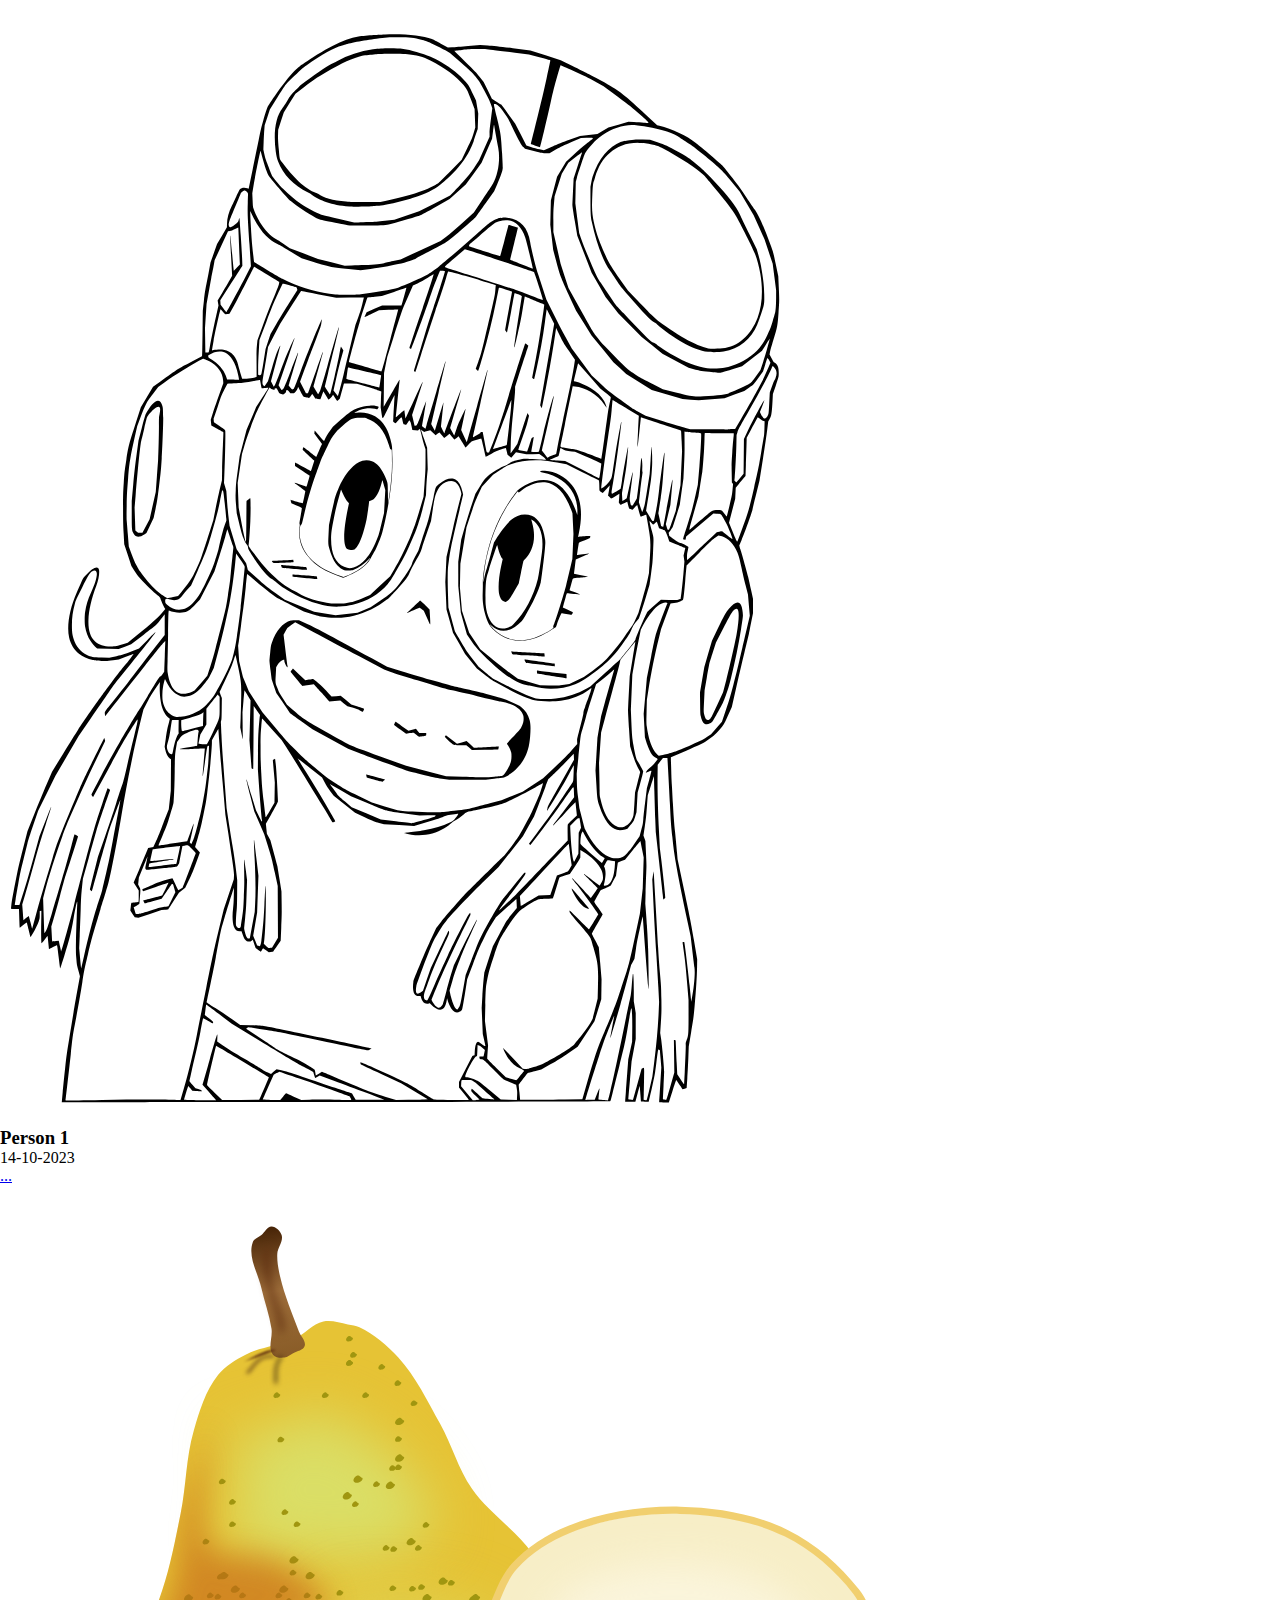
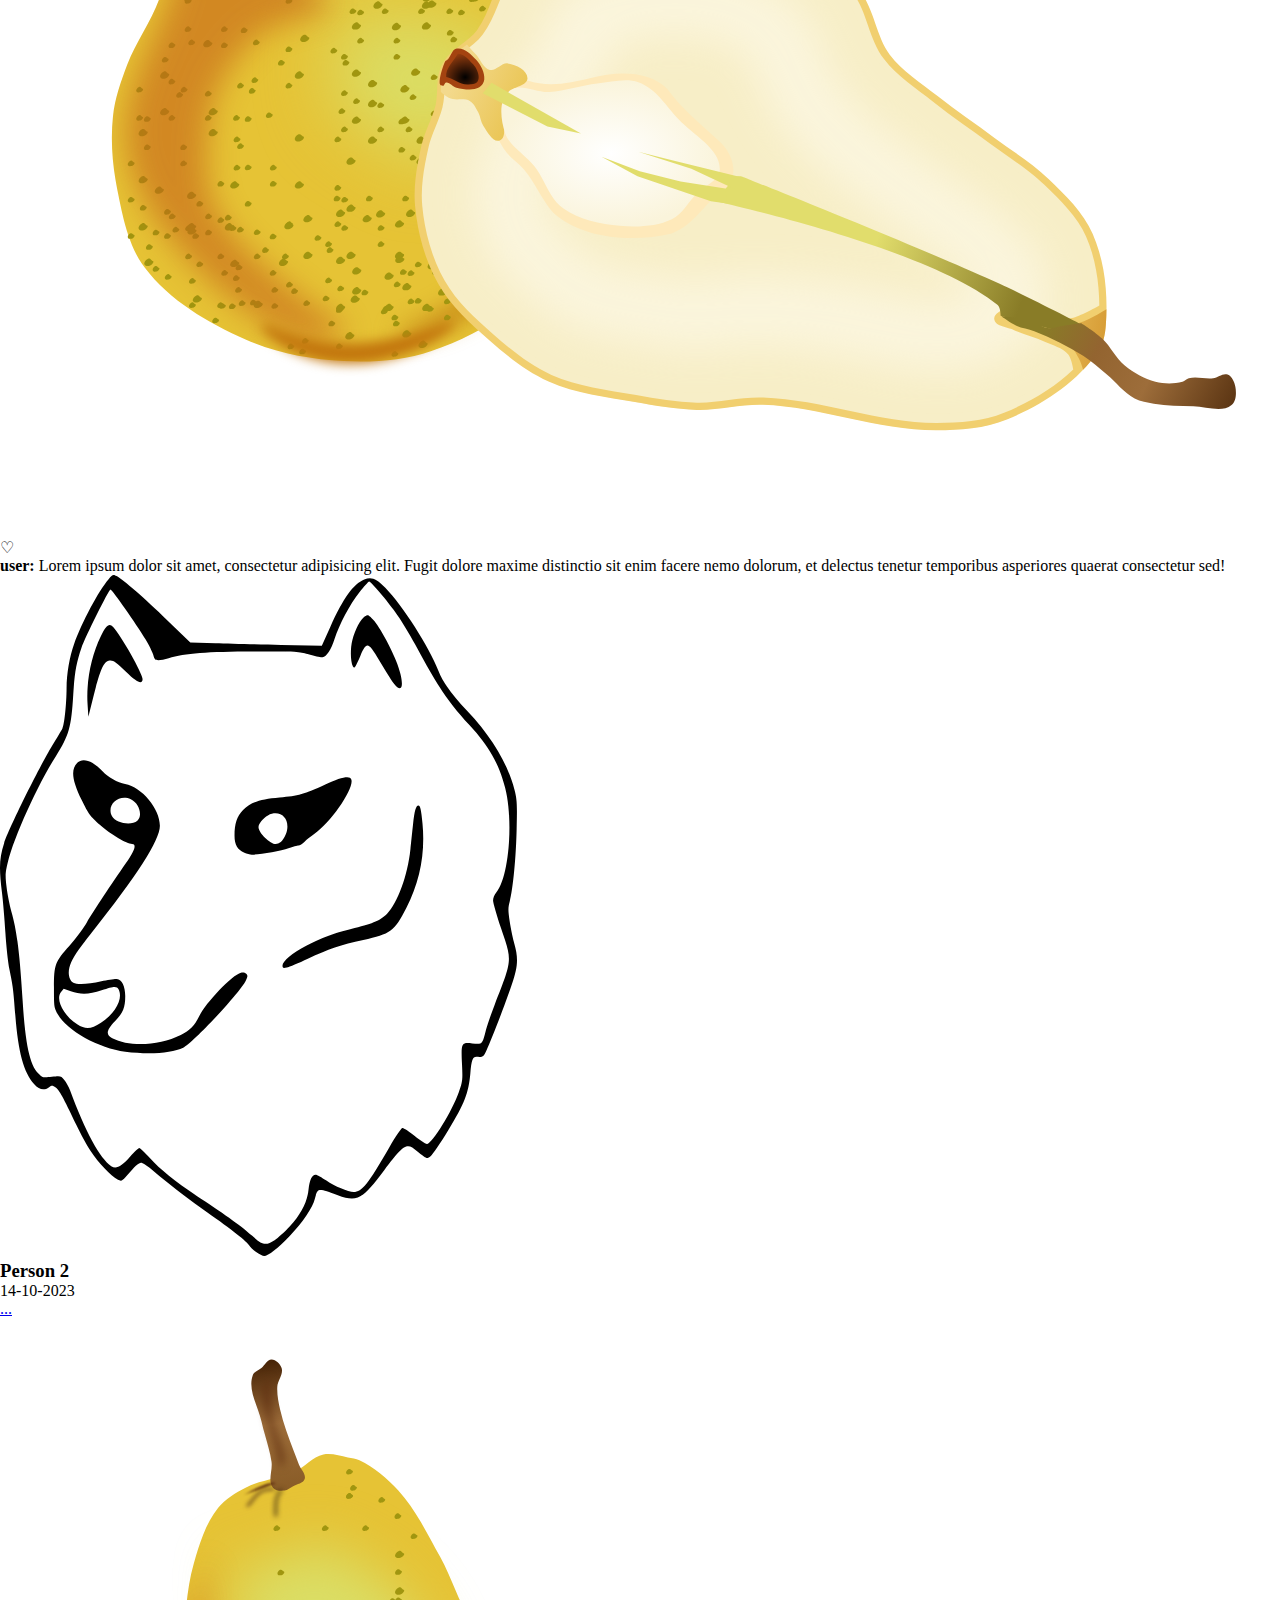
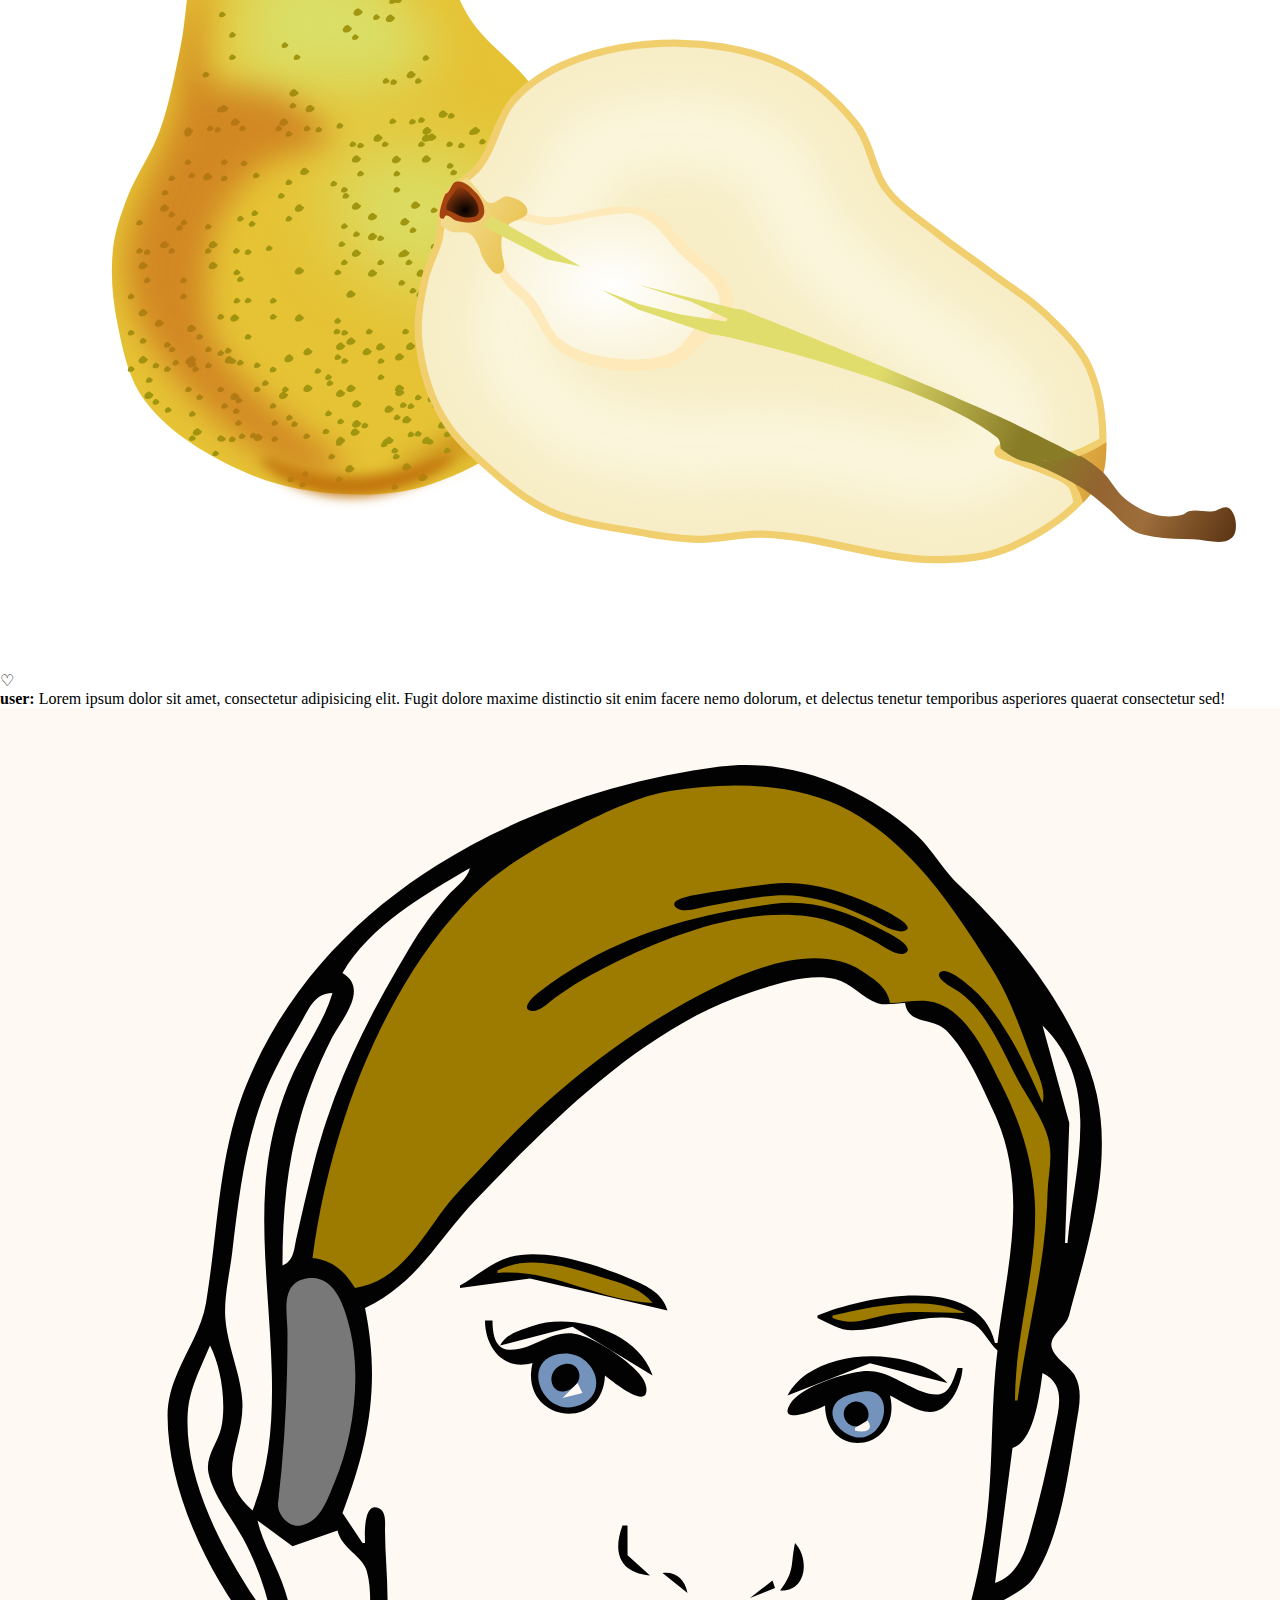
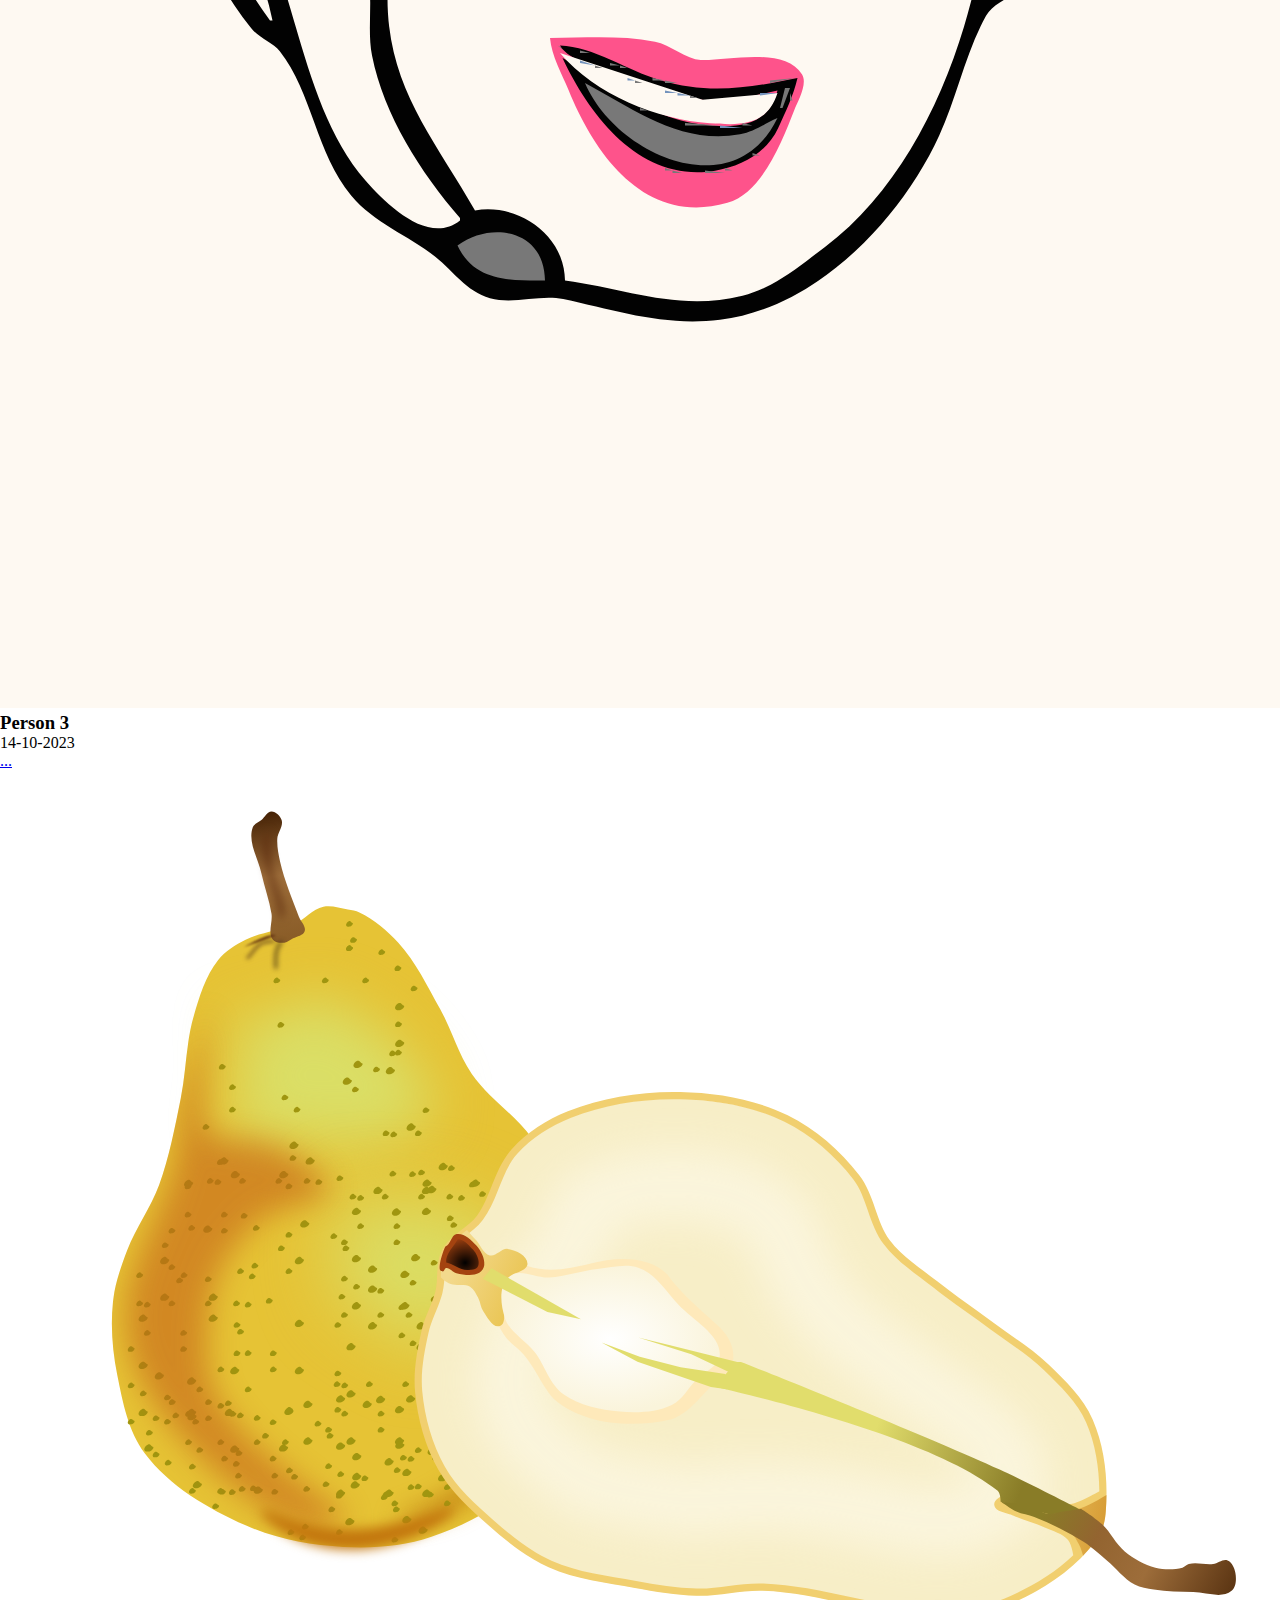
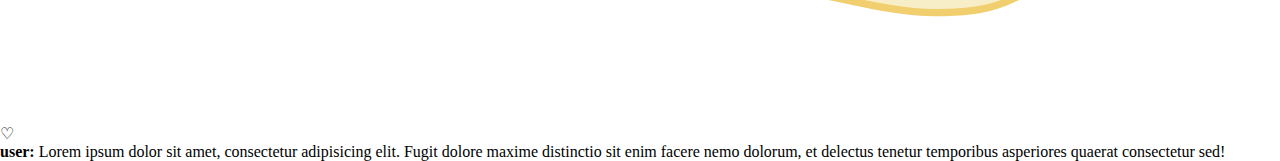
<file: index.html>
<!DOCTYPE html>
<html lang="en">
  <head>
    <meta charset="UTF-8" />
    <meta name="viewport" content="width=device-width, initial-scale=1.0" />
    <title>Three Cards</title>
    <link rel="stylesheet" href="style.css" />
  </head>
  <body>
    <main>
      <section>
        <div class="card">
          <header>
            <img src="images/img1.svg" class="profile" alt="profile pic" />
            <article class="box">
              <h3>Person 1</h3>
              <time datetime="14-10-2023" class="data">14-10-2023</time>
            </article>
            <a href="#" class="more">...</a>
          </header>
          <img src="images/pear.svg" alt="post" />
          <article class="description">
            <p class="love">♡</p>
            <p class="post">
              <strong>user:</strong> Lorem ipsum dolor sit amet, consectetur
              adipisicing elit. Fugit dolore maxime distinctio sit enim facere
              nemo dolorum, et delectus tenetur temporibus asperiores quaerat
              consectetur sed!
            </p>
          </article>
        </div>
        <div class="card">
          <header>
            <img src="images/img2.svg" class="profile" alt="profile pic" />
            <article class="box">
              <h3>Person 2</h3>
              <time datetime="14-10-2023" class="data">14-10-2023</time>
            </article>
            <a href="#" class="more">...</a>
          </header>
          <img src="images/pear.svg" alt="post" />
          <article class="description">
            <p class="love">♡</p>
            <p class="post">
              <strong>user:</strong> Lorem ipsum dolor sit amet, consectetur
              adipisicing elit. Fugit dolore maxime distinctio sit enim facere
              nemo dolorum, et delectus tenetur temporibus asperiores quaerat
              consectetur sed!
            </p>
          </article>
        </div>
        <div class="card">
          <header>
            <img src="images/img3.svg" class="profile" alt="profile pic" />
            <article class="box">
              <h3>Person 3</h3>
              <time datetime="14-10-2023" class="data">14-10-2023</time>
            </article>
            <a href="#" class="more">...</a>
          </header>
          <img src="images/pear.svg" alt="post" />
          <article class="description">
            <p class="love">♡</p>
            <p class="post">
              <strong>user:</strong> Lorem ipsum dolor sit amet, consectetur
              adipisicing elit. Fugit dolore maxime distinctio sit enim facere
              nemo dolorum, et delectus tenetur temporibus asperiores quaerat
              consectetur sed!
            </p>
          </article>
        </div>
      </section>
    </main>
  </body>
</html>
</file>
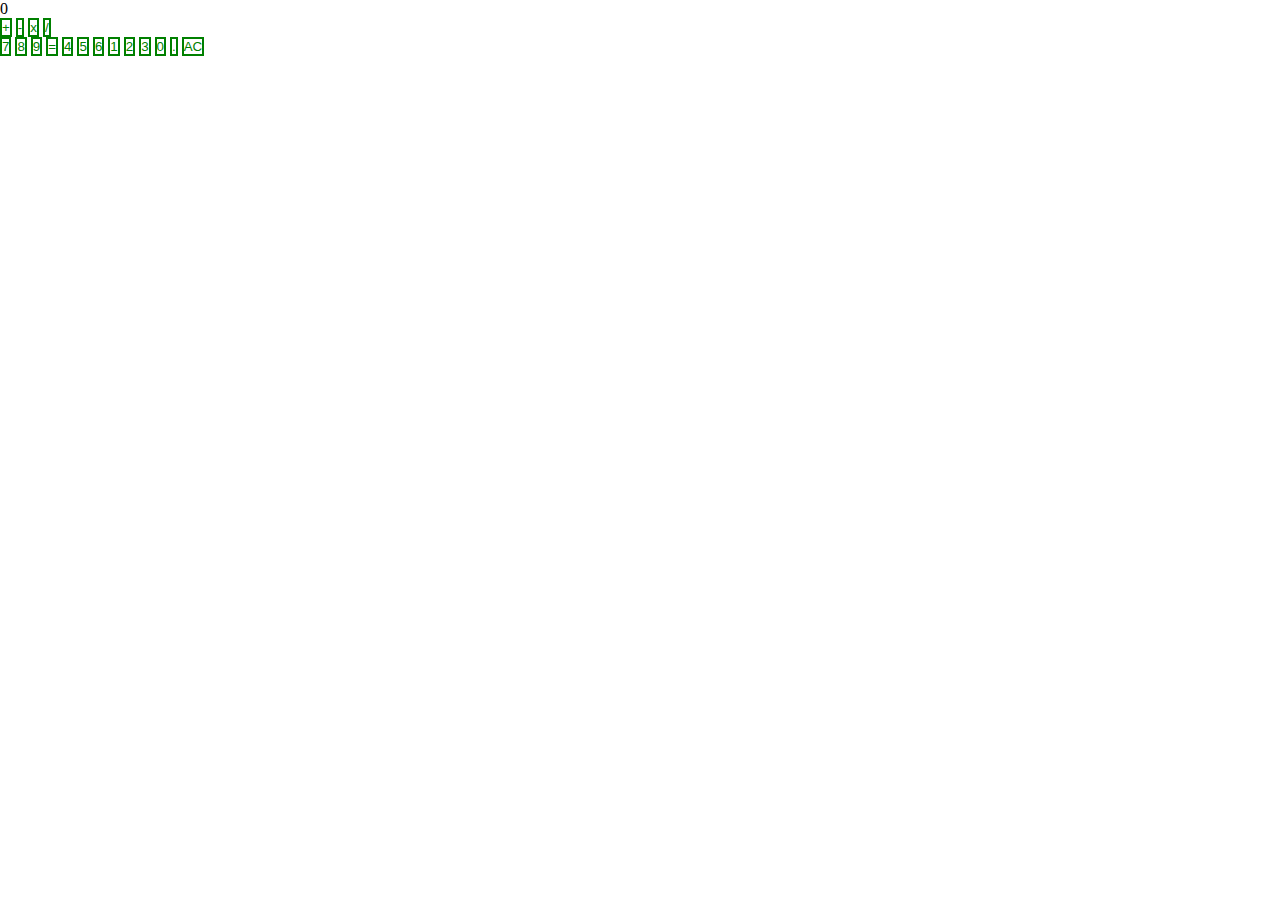
<file: grid.html>
<!DOCTYPE html>
<html lang="en">
<head>
    <meta charset="UTF-8">
    <meta name="viewport" content="width=device-width, initial-scale=1.0">
    <title>Document</title>
    <link rel="stylesheet" href="style.css">
</head>
<body>
    <main>
        <section class="calculator">
            <div id="display">0</div>
            <div id="buttons">
                <div class="operators">
                    <button>+</button>
                    <button>-</button>
                    <button>x</button>
                    <button>/</button>
                </div>
                <button>7</button>
                <button>8</button>
                <button>9</button>                
                <button class="equal">=</button>
                <button>4</button>
                <button>5</button>
                <button>6</button>
                <button>1</button>
                <button>2</button>
                <button>3</button>
                <button>0</button>
                <button>.</button>
                <button>AC</button>

            </div>
        </section>
    </main>
</body>
</html>
</file>
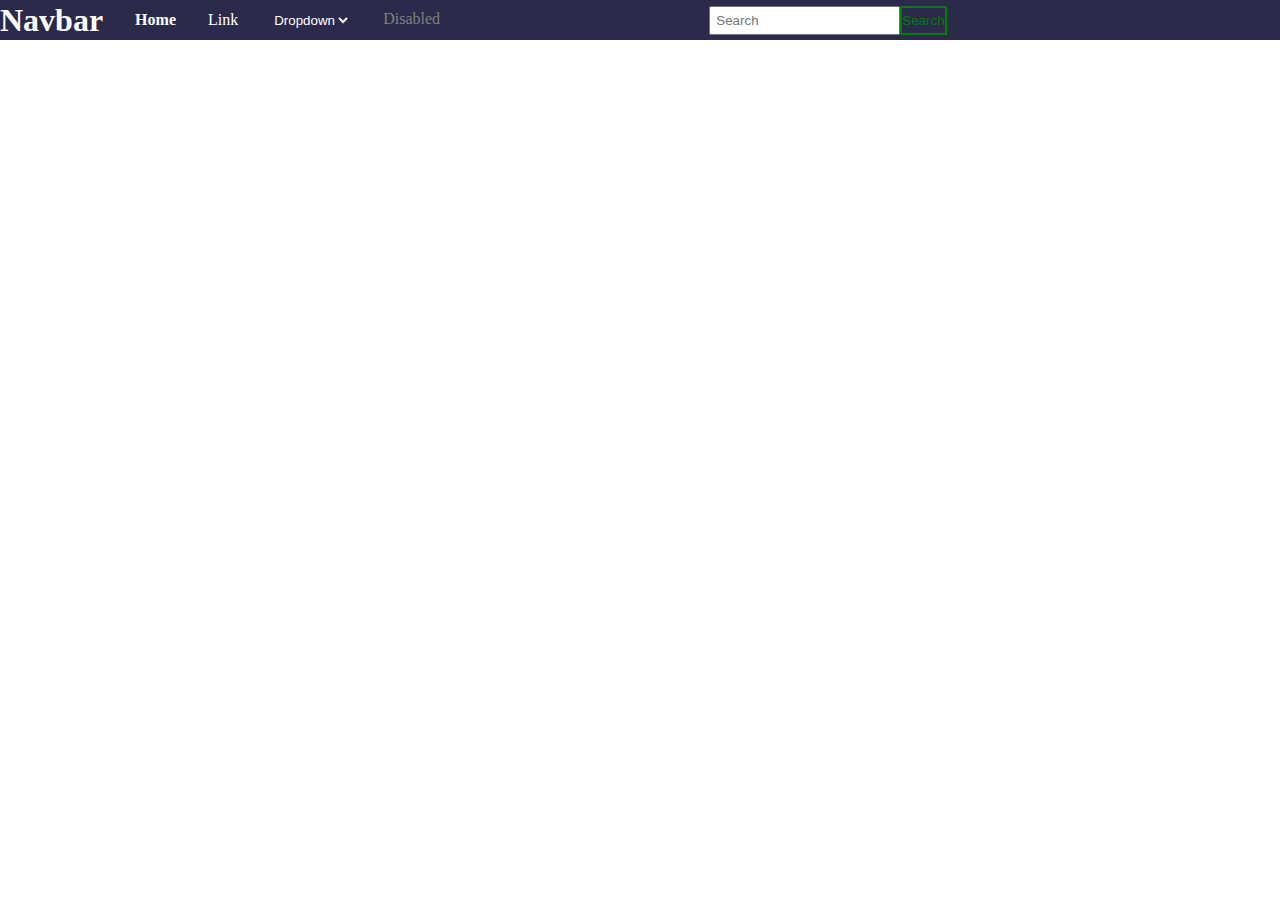
<file: navbar.html>
<!DOCTYPE html>
<html lang="en">
  <head>
    <meta charset="UTF-8" />
    <meta name="viewport" content="width=device-width, initial-scale=1.0" />
    <title>NavBar</title>
    <link rel="stylesheet" href="style.css" />
  </head>
  <body>
    <header>
      <nav>
          <h1>Navbar</h1>
          <ul>
            <li><a href="/home" class="link">Home</a></li>
            <li><a href="/link" class="link">Link</a></li>
            <li>
              <select name="dropdown" id="links">
                <option value="dropdown">Dropdown</option>
                <option value="link1">Link1</option>
                <option value="link2">Link2</option>
                <option value="link3">Link3</option>
              </select>
            </li>
            <li><option value="disabled" disabled>Disabled</option></li>
          <li>
            <section id="search">
              <input type="text" placeholder="Search" name="search" />
              <button type="submit">Search</button>
            </section>
          </li>
        </ul>
        <div class="ham-icon">
          <div class="bar"></div>
          <div class="bar"></div>
          <div class="bar"></div>
        </div>
      </nav>
    </header>
  </body>
</html>
</file>
<file: style.css>
*{
    margin: 0;
    padding: 0;
    box-sizing: border-box;
}

header > nav, nav ul{
    height: 40px;    
    background-color: rgb(43, 42, 75);
    color: white;
    display: flex;
    align-items: center;
}

nav ul li{
    margin-left: 2rem;
    list-style: none; 
}

#links{
    background-color: inherit;
    color: white;
    border: white;
}

#links>option{
    background-color: rgb(43, 42, 75);
}

.link, #links{
    display: inline;
}

li:first-child a {
    color: white;
    text-decoration: none;
    font-weight: bold;
    display: inline;
}

li:nth-child(2) a{
    color: white;
    text-decoration: none;
    display: block;
}

button{
    background-color: inherit;
    color: green;
    border: 2px solid green;
}

button:hover{
    background-color: lime;
    color: white;
}

input[type="text"]{
    padding: 5px;
}

#search {
    display: flex;
    margin-left: 100%;
}

.ham-icon{
    display: none;
}

@media (max-width: 768px){
    header>nav>ul, header h1{
        display: none;
    }
    .ham-icon{
    background-color: inherit;
    display: flex;
    flex-direction: column;
    height: 100%;
    width: 30px;
    color: black;
    justify-content:space-evenly;
    margin: 0 20px;
}

.bar {
    background-color: black;
    font-size: 40px;
    height: 5px;
    border-radius: 50px;
  }
}
</file>
